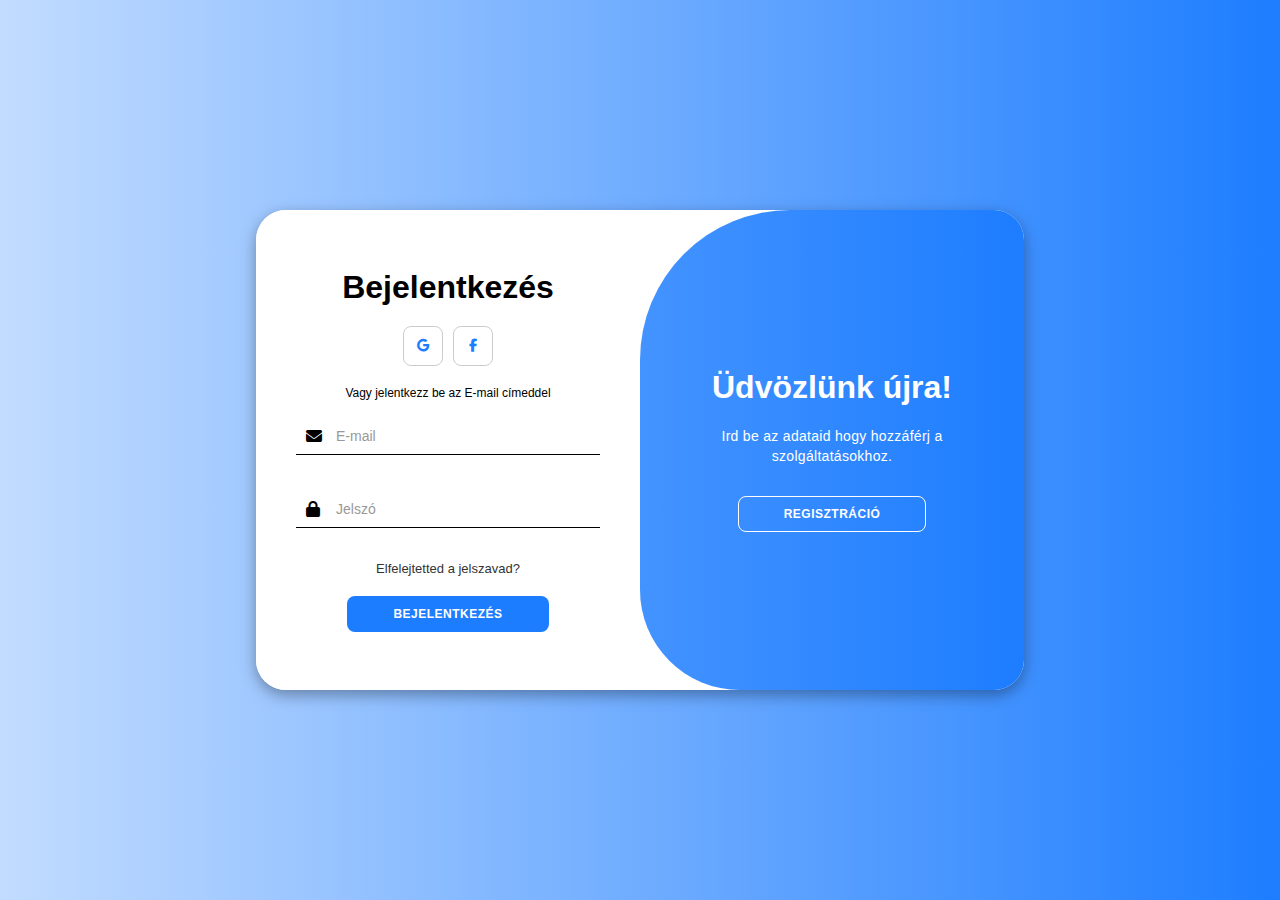
<file: Login/index.html>
<!DOCTYPE html>
<html lang="en">
<head>
    <meta charset="UTF-8">
    <meta name="viewport" content="width=device-width, initial-scale=1.0">
    <link rel="stylesheet" href="https://cdnjs.cloudflare.com/ajax/libs/font-awesome/6.7.2/css/all.min.css">
    <link rel="stylesheet" href="style.css">
    <title>Bejelentkezés</title>
</head>
<body>
    <div class="container" id="container">
        <div class="form-container signUp">
            <form>

                <h1>Regisztráció</h1>
                <div class="icons">
                    <a href="#" class="icon"><i class="fa-brands fa-google"></i></a>
                    <a href="#" class="icon"><i class="fa-brands fa-facebook-f"></i></a>
                </div>

                <span>Vagy regisztrálj az E-mail címeddel</span>

                <div class="input-container">
                    <i class="fas fa-user"></i>
                    <input type="text" placeholder="Teljes név" name="name" id="name" >
                    <label for="name">Teljes név</label>
                </div>

                <div class="input-container">
                    <i class="fas fa-envelope"></i>
                    <input type="email" placeholder="E-mail" name="email" id="email">
                    <label for="email">E-mail</label>
                </div>

                <div class="input-container">
                    <i class="fa fa-phone"></i>
                    <input type="tel" placeholder="Telefonszám" name="phone" id="phone" pattern="\+36\s[0-9]{2}-[0-9]{3}-[0-9]{4}" required>
                    <label for="phone">Telefonszám</label>
                </div>


                <div class="input-container">
                    <i class="fas fa-lock"></i>
                    <input type="password" placeholder="Jelszó" name="password" id="password">
                    <label for="password">Jelszó</label>
                </div>
                <button type="submit" class="btn" value="signUp" name="signUp">Regisztráció</button>
            </form>
        </div>

        <div class="form-container signIn">
            <form>

                <h1>Bejelentkezés</h1>
                <div class="icons">
                    <a href="#" class="icon"><i class="fa-brands fa-google"></i></a>
                    <a href="#" class="icon"><i class="fa-brands fa-facebook-f"></i></a>
                </div>

                <span>Vagy jelentkezz be az E-mail címeddel</span>

                <div class="input-container">
                    <i class="fas fa-envelope"></i>
                    <input type="email" placeholder="E-mail" name="email" id="email">
                    <label for="email">E-mail</label>
                </div>

                <div class="input-container">
                    <i class="fas fa-lock"></i>
                    <input type="password" placeholder="Jelszó" name="password" id="password">
                    <label for="password">Jelszó</label>
                </div>

                <a href="#">Elfelejtetted a jelszavad?</a>
                <button type="submit" class="btn" value="signIn" name="signIn">Bejelentkezés</button>
            </form>
        </div>
        <div class="toggle-container">
            <div class="toggle">

                <div class="toggle-panel toggle-left">
                    <h1>Üdvözlünk az oldalunkon!</h1>
                    <p>Regisztrálj be az adataiddal hogy hozzáférj a szolgáltatásokhoz.</p>
                    <button class="hidden" id="login">Bejelentkezés</button>
                </div>

                <div class="toggle-panel toggle-right">
                    <h1>Üdvözlünk újra!</h1>
                    <p>Ird be az adataid hogy hozzáférj a szolgáltatásokhoz.</p>
                    <button class="hidden" id="register">Regisztráció</button>
                    
                </div>
            </div>
        </div>
    </div>
    <script src="script.js"></script>
</body>
</html>
</file>
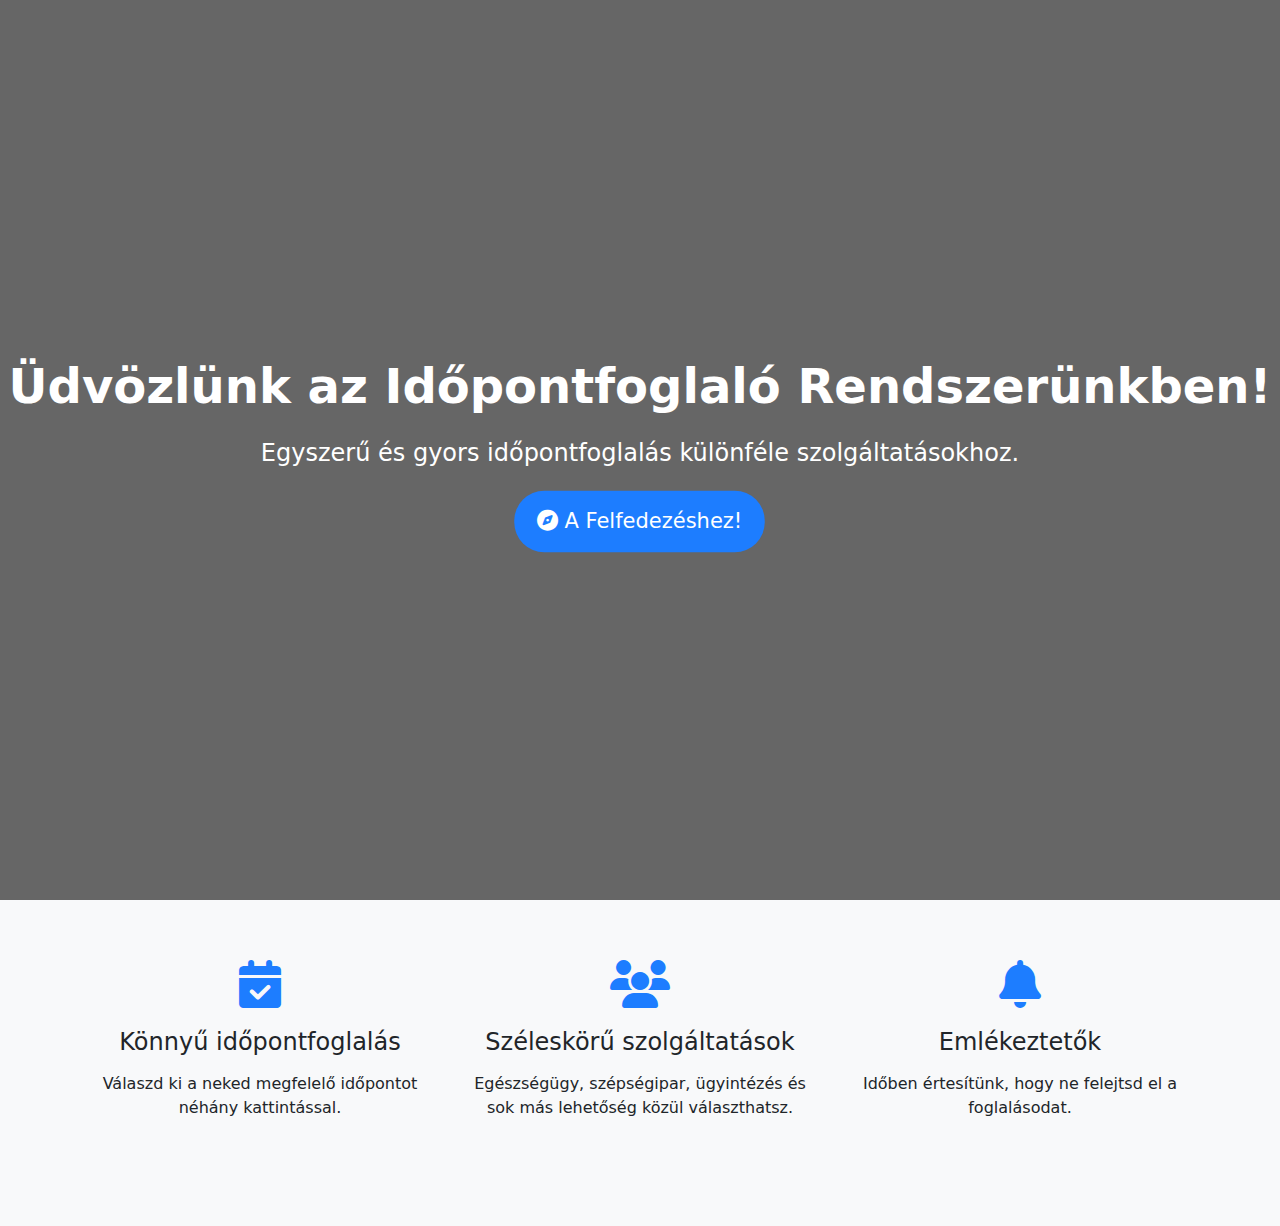
<file: Main/landing/mainpage.html>
<!DOCTYPE html>
<html lang="hu">
<head>
    <meta charset="UTF-8">
    <meta name="viewport" content="width=device-width, initial-scale=1.0">
    <link rel="stylesheet" href="https://cdnjs.cloudflare.com/ajax/libs/font-awesome/6.7.2/css/all.min.css">
    <link href="https://cdn.jsdelivr.net/npm/bootstrap@5.3.3/dist/css/bootstrap.min.css" rel="stylesheet">
    <link rel="stylesheet" href="homestyle.css">
    <title>Időpontfoglalás</title>
</head>
<body>
    <header class="hero-section">
        <div class="hero-content">
            <h1>Üdvözlünk az Időpontfoglaló Rendszerünkben!</h1>
            <p>Egyszerű és gyors időpontfoglalás különféle szolgáltatásokhoz.</p>

            <a href="/explorepage/explore.html">
                <i class="fa fa-compass"></i>
                <span>A Felfedezéshez!</span>
            </a>

        </div>
    </header>

    <section class="features-section">
        <div class="container">
            <div class="row text-center">
                <div class="col-md-4 feature">
                    <i class="fas fa-calendar-check fa-3x"></i>
                    <h3>Könnyű időpontfoglalás</h3>
                    <p>Válaszd ki a neked megfelelő időpontot néhány kattintással.</p>
                </div>
                <div class="col-md-4 feature">
                    <i class="fas fa-users fa-3x"></i>
                    <h3>Széleskörű szolgáltatások</h3>
                    <p>Egészségügy, szépségipar, ügyintézés és sok más lehetőség közül választhatsz.</p>
                </div>
                <div class="col-md-4 feature">
                    <i class="fas fa-bell fa-3x"></i>
                    <h3>Emlékeztetők</h3>
                    <p>Időben értesítünk, hogy ne felejtsd el a foglalásodat.</p>
                </div>
            </div>
        </div>
    </section>
</body>
</html>
</file>
<file: Login/style.css>
*{
    margin: 0;
    padding: 0;
    box-sizing: border-box;
    font-family: 'San Francisco', Helvetica, Arial, san-serif;
}

body {
    background: linear-gradient(to right, #c2dcff, #1d7dff);
    display: flex;
    align-items: center;
    justify-content: center;
    flex-direction: column;
    height: 100vh;
}

.container {
    background-color: #fff;
    border-radius: 30px;
    box-shadow: 0 5px 15px rgba(0, 0, 0, 0.35);
    position: relative;
    overflow: hidden;
    width: 768px;
    max-width: 100%;
    min-height: 480px;
}

.container p{
    font-size: 14px;
    margin: 20px 0;
    line-height: 20px;
    letter-spacing: 0.3px;
}

.container span{
    font-size: 12px;   
}

.container a {
    color: #333;
    font-size: 13px;
    text-decoration: none;
    margin: 15px 0 10px;
}

.container button{
    background-color: #1d7dff;
    color: #fff;
    font-size: 12px;
    padding: 10px 45px;
    border: 1px solid transparent;
    border-radius: 8px;
    font-weight: 600;
    letter-spacing: 0.5px;
    text-transform: uppercase;
    margin-top: 10px;
    cursor: pointer;
}

.container button.hidden{
    background-color: transparent;
    border-color: #fff;
}

.container form{
    background-color: #fff;
    display: flex;
    align-items: center;
    justify-content: center;
    flex-direction: column;
    padding: 0 40px;
    height: 100%;
}

.container input{
    background-color: #eee;
    border: none;
    margin: 8px 0;
    padding: 10px 15px;
    font-size: 13px;
    width: 100%;
    outline: none;
}

.input-container {
    position: relative;
    margin: 10px 0;
    width: 100%;
}

.input-container i {
    position: absolute;
    top: 50%;
    left: 10px;
    transform: translateY(-50%);
    color: black;
}

.input-container input {
    width: 100%;
    padding: 10px 10px 10px 40px;
    font-size: 14px;
    background-color: transparent;
    border: transparent;
    border-bottom: 1px solid black;
    outline: none;
    transition: border-color 0.3s ease;
}

.input-container input:focus {
    border-bottom: 2px solid #1d7dff;
}

input::placeholder{
    color: transparent;
}

.input-container label {
    position: absolute;
    left: 40px;
    top: 50%;
    transform: translateY(-50%);
    font-size: 14px;
    color: #999;
    pointer-events: none;
    transition: all 0.3s ease;
}

.input-container input:focus + label,
.input-container input:not(:placeholder-shown) + label {
    top: 0;
    left: 40px;
    font-size: 12px;
    color: #1d7dff;
}

.input-container input:focus ~ i {
    color: #1d7dff;
}


.form-container{
    position: absolute;
    top: 0;
    height: 100%;
    transition: all 0.6s ease-in-out;
}

.signIn{
    left: 0;
    width: 50%;
    z-index: 2;
}

.container.active .signIn{
    transform: translateX(100%);
}

.signUp{
    left: 0;
    width: 50%;
    opacity: 0;
    z-index: 1;
}

.container.active .signUp{
    transform: translateX(100%);
    opacity: 1;
    z-index: 5;
    animation: move 0.6s;
}

@keyframes move{
    0%, 49.99%{
        opacity: 0;
        z-index: 1;
    }
    50%, 100%{
        opacity: 1;
        z-index: 5;
    }
}

.icons{
    margin: 20px 0;
}

.icons a{
    border: 1px solid #ccc;
    border-radius: 20%;
    color: #1d7dff;
    display: inline-flex;
    justify-content: center;
    align-items: center;
    margin: 0 3px;
    width: 40px;
    height: 40px;
}

.toggle-container{
    position: absolute;
    top: 0;
    left: 50%;
    width: 50%;
    height: 100%;
    overflow: hidden;
    transition: all 0.6s ease-in-out;
    border-radius: 150px 0 0 100px;
    z-index: 1000;
}

.container.active .toggle-container{
    transform: translateX(-100%);
    border-radius: 0 150px 100px 0;
}

.toggle{
    background-color: #1d7dff;
    height: 100%;
    background: linear-gradient(to right, #6aa9ff, #1d7dff);
    color: #fff;
    position: relative;
    left: -100%;
    height: 100%;
    width: 200%;
    transform: translateX(0);
    transition: all 0.6s ease-in-out;
}

.container.active .toggle{
    transform: translateX(50%);
}

.toggle-panel{
    position: absolute;
    width: 50%;
    height: 100%;
    display: flex;
    align-items: center;
    justify-content: center;
    flex-direction: column;
    padding: 0 30px;
    text-align: center;
    top: 0;
    transform: translateX(0);
    transition: all 0.6s ease-in-out;
}

.toggle-left{
    transform: translateX(-200%);
}

.container.active .toggle-left{
    transform: translateX(0);
}

.toggle-right{
    right: 0;
    transform: translateX(0);
}

.container.active .toggle-right{
    transform: translateX(200%);
}
</file>
<file: Main/landing/homestyle.css>
.hero-section {
    background: linear-gradient(rgba(0, 0, 0, 0.6), rgba(0, 0, 0, 0.6)), url('https://www.abony.hu/media/k2/items/cache/171fc14b49a79ea979710de5b3402b30_XL.jpg') center/cover no-repeat;
    color: white;
    height: 100vh;
    display: flex;
    justify-content: center;
    align-items: center;
    text-align: center;

}

.hero-content h1 {
    font-size: 3rem;
    font-weight: bold;
    margin-bottom: 20px;
}

.hero-content p {
    font-size: 1.5rem;
    margin-bottom: 30px;
}

.hero-content .btn {
    font-size: 1.2rem;
    padding: 10px 30px;
}

.features-section {
    padding: 60px 20px;
    background-color: #f8f9fa;
}

.feature {
    margin-bottom: 30px;
}

.feature i {
    color: #1d7dff;
    margin-bottom: 20px;
}

.feature h3 {
    font-size: 1.5rem;
    margin-bottom: 15px;
}

a {
    background: #1d7dff;
    color: white;
    border: none;
    border-radius: 20px;
    padding: 10px 15px;
    cursor: pointer;
    font-size: 14px;
    transition: background-color 0.3s ease, transform 0.3s ease;
    text-align: center;
    display: inline-block;
    text-decoration: none;
    scale: 1.5;
}

a:hover {
    background-color: white;
    color: black;
    transform: scale(1.1);
    text-decoration: none;
}
</file>
